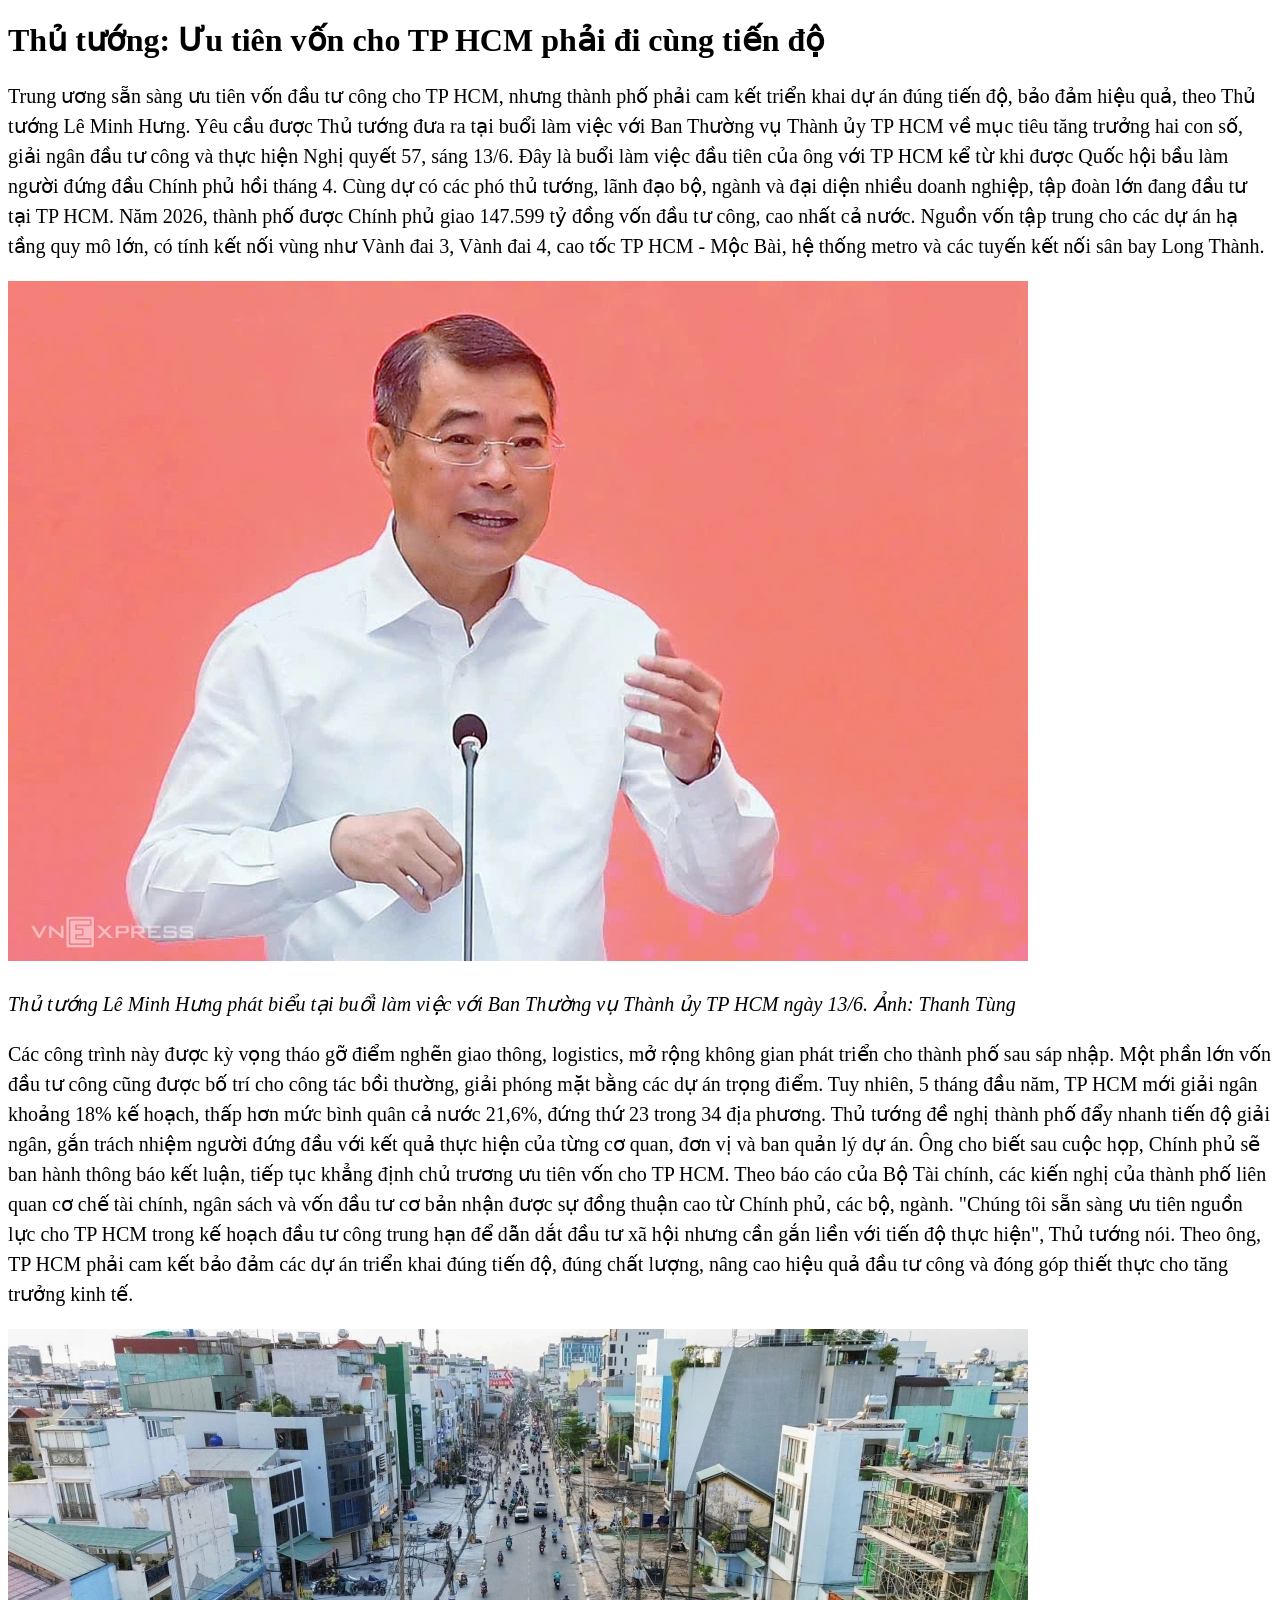
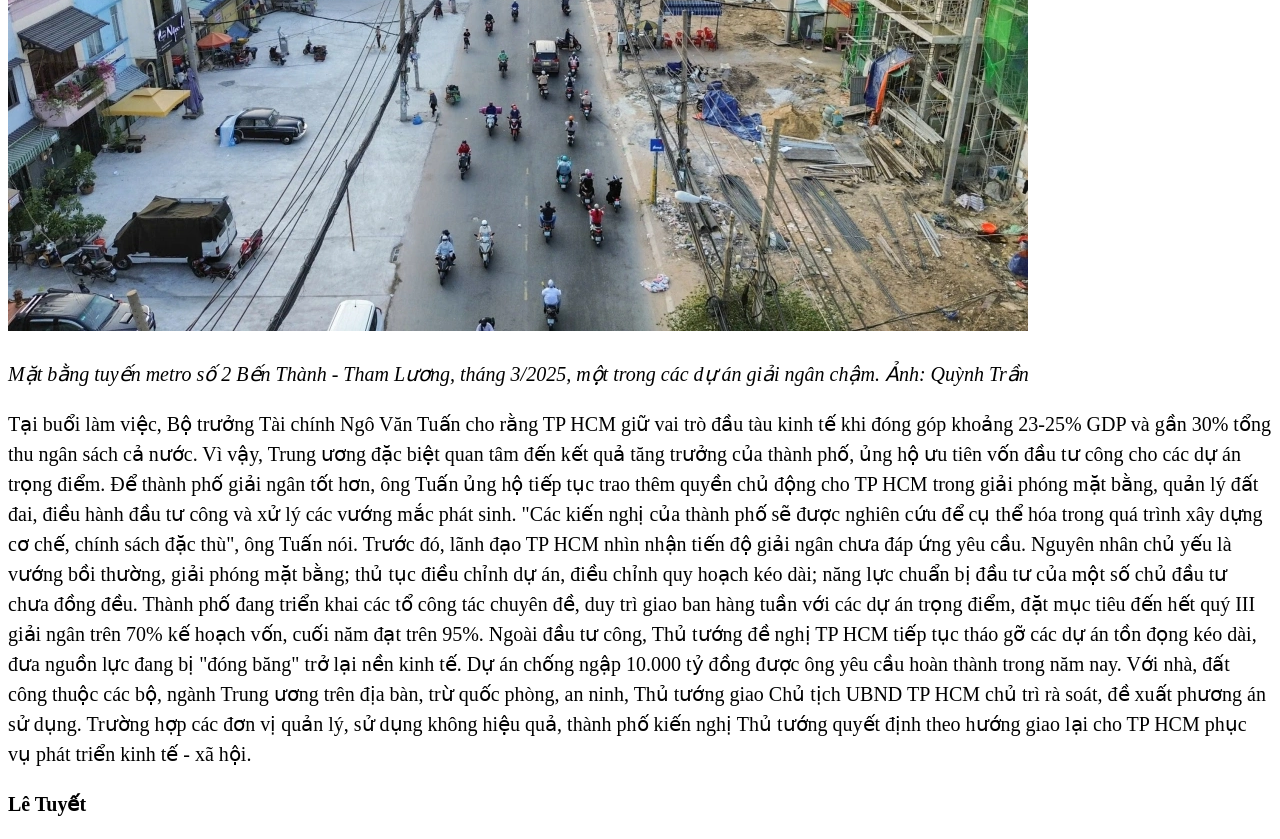
<file: bai1.html>
<!DOCTYPE html>
<html lang="en">
<head>
    <meta charset="UTF-8">
    <meta name="viewport" content="width=device-width, initial-scale=1.0">
    <title>Bai1</title>
    <link rel="stylesheet" href="/css/baitap1.css"/>
</head>
<body>
    <h1>Thủ tướng: Ưu tiên vốn cho TP HCM phải đi cùng tiến độ</h1>
    <p>Trung ương sẵn sàng ưu tiên vốn đầu tư công cho TP HCM, nhưng thành phố phải cam kết triển khai dự án đúng tiến độ, bảo đảm hiệu quả, theo Thủ tướng Lê Minh Hưng.

Yêu cầu được Thủ tướng đưa ra tại buổi làm việc với Ban Thường vụ Thành ủy TP HCM về mục tiêu tăng trưởng hai con số, giải ngân đầu tư công và thực hiện Nghị quyết 57, sáng 13/6. Đây là buổi làm việc đầu tiên của ông với TP HCM kể từ khi được Quốc hội bầu làm người đứng đầu Chính phủ hồi tháng 4.

Cùng dự có các phó thủ tướng, lãnh đạo bộ, ngành và đại diện nhiều doanh nghiệp, tập đoàn lớn đang đầu tư tại TP HCM.

Năm 2026, thành phố được Chính phủ giao 147.599 tỷ đồng vốn đầu tư công, cao nhất cả nước. Nguồn vốn tập trung cho các dự án hạ tầng quy mô lớn, có tính kết nối vùng như Vành đai 3, Vành đai 4, cao tốc TP HCM - Mộc Bài, hệ thống metro và các tuyến kết nối sân bay Long Thành.</p>
<p><a><img src="./imgs/z7932496303818-f48a066ae01f799-5931-2935-1781344364.webp"></a>
</p>
<p><i>Thủ tướng Lê Minh Hưng phát biểu tại buổi làm việc với Ban Thường vụ Thành ủy TP HCM ngày 13/6. Ảnh: Thanh Tùng</i></p>
<p>

Các công trình này được kỳ vọng tháo gỡ điểm nghẽn giao thông, logistics, mở rộng không gian phát triển cho thành phố sau sáp nhập. Một phần lớn vốn đầu tư công cũng được bố trí cho công tác bồi thường, giải phóng mặt bằng các dự án trọng điểm.

Tuy nhiên, 5 tháng đầu năm, TP HCM mới giải ngân khoảng 18% kế hoạch, thấp hơn mức bình quân cả nước 21,6%, đứng thứ 23 trong 34 địa phương.

Thủ tướng đề nghị thành phố đẩy nhanh tiến độ giải ngân, gắn trách nhiệm người đứng đầu với kết quả thực hiện của từng cơ quan, đơn vị và ban quản lý dự án.

Ông cho biết sau cuộc họp, Chính phủ sẽ ban hành thông báo kết luận, tiếp tục khẳng định chủ trương ưu tiên vốn cho TP HCM. Theo báo cáo của Bộ Tài chính, các kiến nghị của thành phố liên quan cơ chế tài chính, ngân sách và vốn đầu tư cơ bản nhận được sự đồng thuận cao từ Chính phủ, các bộ, ngành.

"Chúng tôi sẵn sàng ưu tiên nguồn lực cho TP HCM trong kế hoạch đầu tư công trung hạn để dẫn dắt đầu tư xã hội nhưng cần gắn liền với tiến độ thực hiện", Thủ tướng nói.

Theo ông, TP HCM phải cam kết bảo đảm các dự án triển khai đúng tiến độ, đúng chất lượng, nâng cao hiệu quả đầu tư công và đóng góp thiết thực cho tăng trưởng kinh tế.
</p>
<p>
    <a>
        <img src="./imgs/1180d2b6c2b273ec2aa3-4021-1780-7975-5761-1781340732.webp">
    </a>
</p>
<p> <i>Mặt bằng tuyến metro số 2 Bến Thành - Tham Lương, tháng 3/2025, một trong các dự án giải ngân chậm. Ảnh: Quỳnh Trần</i></p>
<p>

Tại buổi làm việc, Bộ trưởng Tài chính Ngô Văn Tuấn cho rằng TP HCM giữ vai trò đầu tàu kinh tế khi đóng góp khoảng 23-25% GDP và gần 30% tổng thu ngân sách cả nước. Vì vậy, Trung ương đặc biệt quan tâm đến kết quả tăng trưởng của thành phố, ủng hộ ưu tiên vốn đầu tư công cho các dự án trọng điểm.

Để thành phố giải ngân tốt hơn, ông Tuấn ủng hộ tiếp tục trao thêm quyền chủ động cho TP HCM trong giải phóng mặt bằng, quản lý đất đai, điều hành đầu tư công và xử lý các vướng mắc phát sinh.

"Các kiến nghị của thành phố sẽ được nghiên cứu để cụ thể hóa trong quá trình xây dựng cơ chế, chính sách đặc thù", ông Tuấn nói.

Trước đó, lãnh đạo TP HCM nhìn nhận tiến độ giải ngân chưa đáp ứng yêu cầu. Nguyên nhân chủ yếu là vướng bồi thường, giải phóng mặt bằng; thủ tục điều chỉnh dự án, điều chỉnh quy hoạch kéo dài; năng lực chuẩn bị đầu tư của một số chủ đầu tư chưa đồng đều.

Thành phố đang triển khai các tổ công tác chuyên đề, duy trì giao ban hàng tuần với các dự án trọng điểm, đặt mục tiêu đến hết quý III giải ngân trên 70% kế hoạch vốn, cuối năm đạt trên 95%.

Ngoài đầu tư công, Thủ tướng đề nghị TP HCM tiếp tục tháo gỡ các dự án tồn đọng kéo dài, đưa nguồn lực đang bị "đóng băng" trở lại nền kinh tế. Dự án chống ngập 10.000 tỷ đồng được ông yêu cầu hoàn thành trong năm nay.

Với nhà, đất công thuộc các bộ, ngành Trung ương trên địa bàn, trừ quốc phòng, an ninh, Thủ tướng giao Chủ tịch UBND TP HCM chủ trì rà soát, đề xuất phương án sử dụng. Trường hợp các đơn vị quản lý, sử dụng không hiệu quả, thành phố kiến nghị Thủ tướng quyết định theo hướng giao lại cho TP HCM phục vụ phát triển kinh tế - xã hội.

</p>
<p>
    <b>Lê Tuyết</b>
</p>

</body>
</html>
</file>
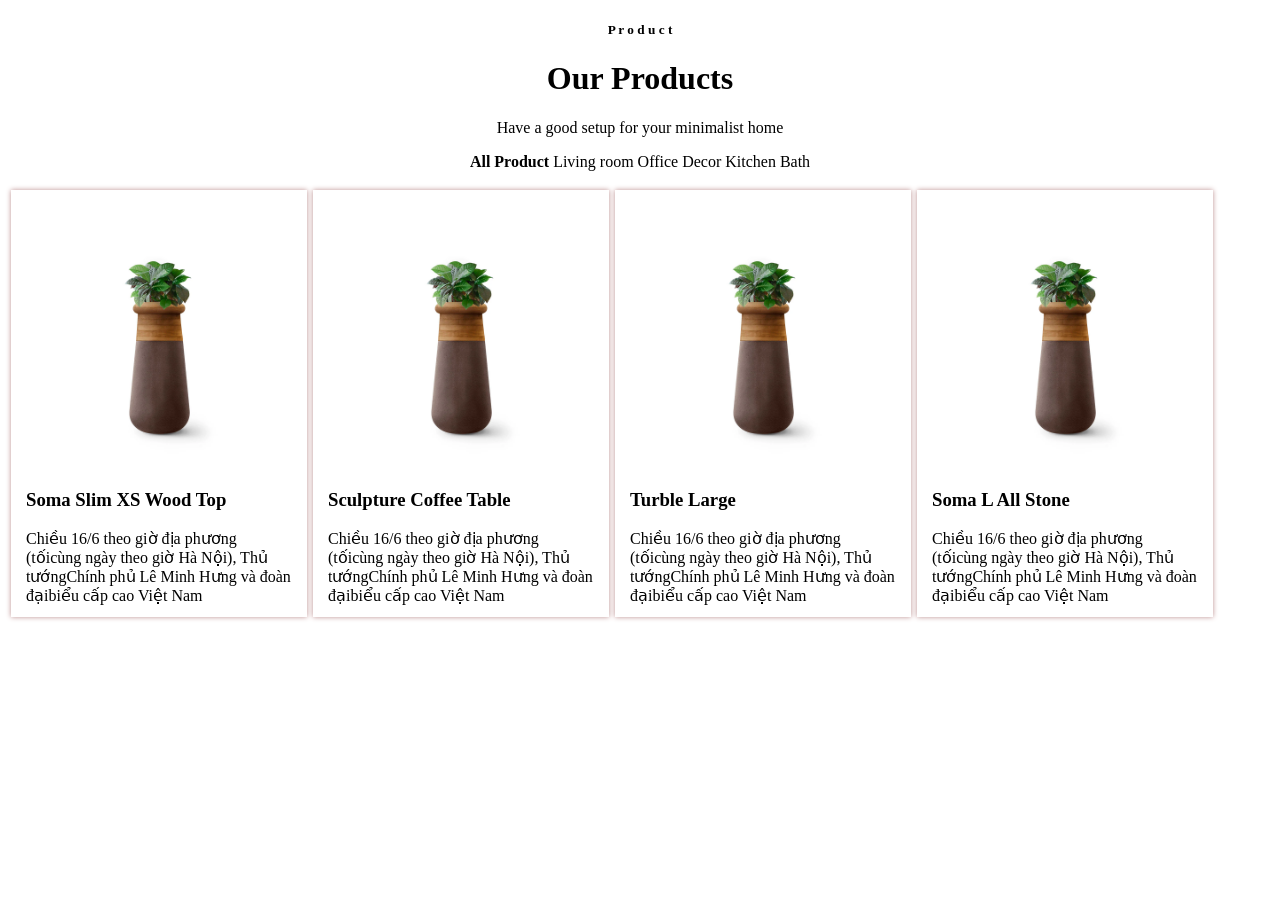
<file: bai2.html>
<!DOCTYPE html>
<html lang="en">
<head>
    <meta charset="UTF-8">
    <meta name="viewport" content="width=device-width, initial-scale=1.0">
    <title>Bai2</title>
    <link rel="stylesheet" href="./css/baitap2.css"/>
</head>
<body>
    <h5>P r o d u c t</h5>
    <h1><b>Our Products</b></h1>
    <p>Have a good setup for your minimalist home</p>
    <p><b>All Product</b> Living room Office Decor Kitchen Bath</p>
    <div>
        <img src="imgs/Indigenus_Soma_Brown_Slim_1200x.webp"/>
        <h3>Soma Slim XS Wood Top</h3>
        Chiều 16/6 theo giờ địa phương (tốicùng ngày theo giờ Hà Nội), Thủ tướngChính phủ Lê Minh Hưng và đoàn đạibiểu cấp cao Việt Nam
    </div>
    <div>
        <img src="imgs/Indigenus_Soma_Brown_Slim_1200x.webp"/>
        <h3>Sculpture Coffee Table</h3>
        Chiều 16/6 theo giờ địa phương (tốicùng ngày theo giờ Hà Nội), Thủ tướngChính phủ Lê Minh Hưng và đoàn đạibiểu cấp cao Việt Nam
    </div>
    <div>
        <img src="imgs/Indigenus_Soma_Brown_Slim_1200x.webp"/>
        <h3>Turble Large</h3>
        Chiều 16/6 theo giờ địa phương (tốicùng ngày theo giờ Hà Nội), Thủ tướngChính phủ Lê Minh Hưng và đoàn đạibiểu cấp cao Việt Nam
    </div>
    <div>
        <img src="imgs/Indigenus_Soma_Brown_Slim_1200x.webp"/>
        <h3>Soma L All Stone</h3>
        Chiều 16/6 theo giờ địa phương (tốicùng ngày theo giờ Hà Nội), Thủ tướngChính phủ Lê Minh Hưng và đoàn đạibiểu cấp cao Việt Nam
    </div>
</body>
</html>
</file>
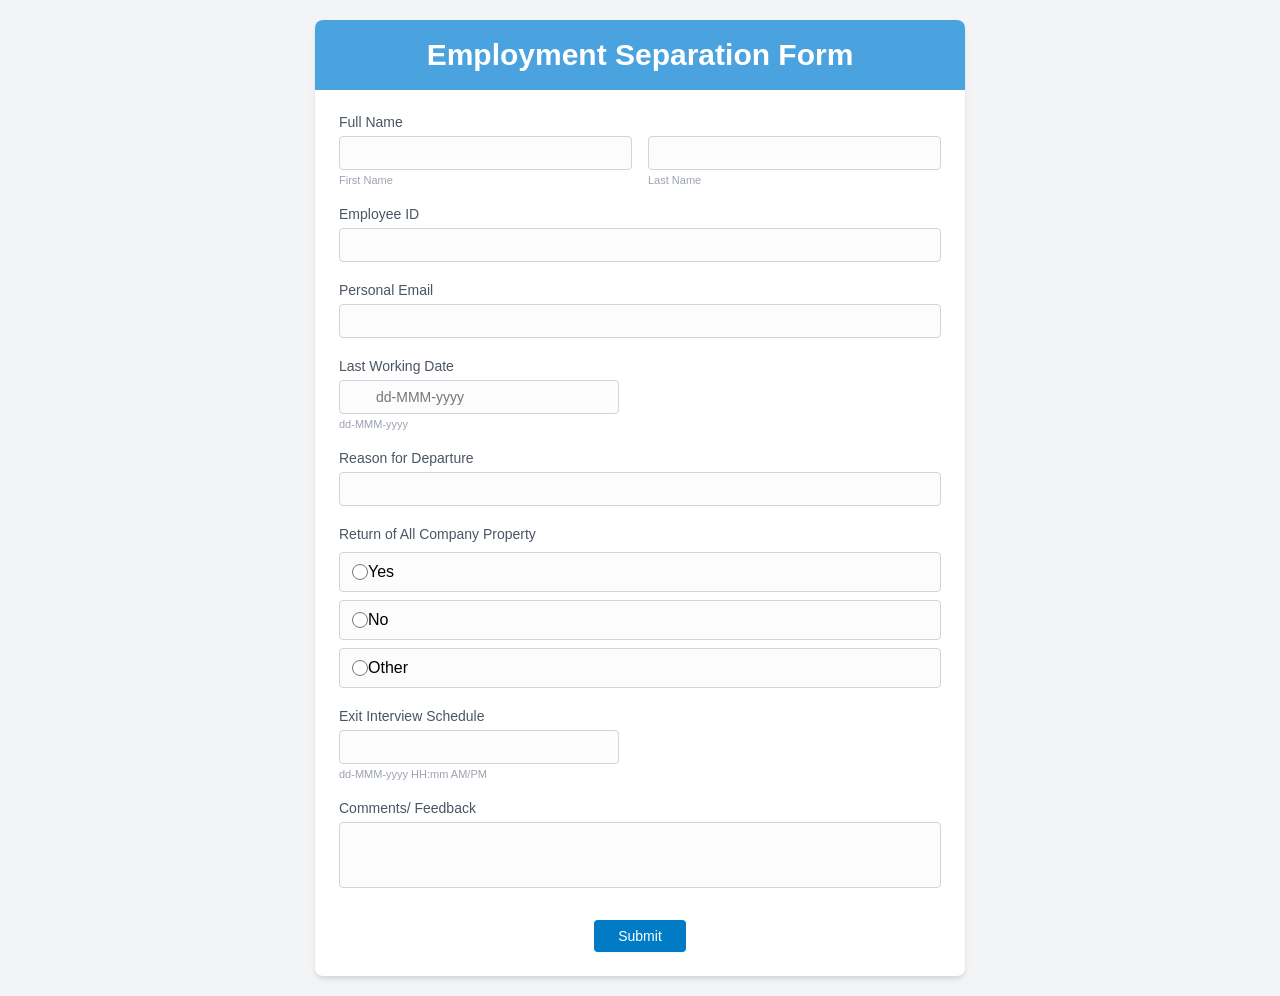
<file: bai3.html>
<!DOCTYPE html>
<html lang="vi">
<head>
    <meta charset="UTF-8">
    <meta name="viewport" content="width=device-width, initial-scale=1.0">
    <title>Employment Separation Form</title>
    <link rel="stylesheet" href="./css/baitap3.css">
</head>
<body>

    <div class="form-container">
        <div class="form-header">
            Employment Separation Form
        </div>

        <form class="form-body">
            
            <div class="form-group">
                <label class="form-label">Full Name</label>
                <div class="grid-2-col">
                    <div>
                        <div class="input-with-icon">
                            <i class="fa-regular fa-user input-icon"></i>
                            <input type="text">
                        </div>
                        <p class="sub-text">First Name</p>
                    </div>
                    <div>
                        <input type="text" class="pure-input">
                        <p class="sub-text">Last Name</p>
                    </div>
                </div>
            </div>

            <div class="form-group">
                <label class="form-label">Employee ID</label>
                <div class="input-with-icon">
                    <i class="fa-regular fa-id-card input-icon"></i>
                    <input type="text">
                </div>
            </div>

            <div class="form-group">
                <label class="form-label">Personal Email</label>
                <div class="input-with-icon">
                    <i class="fa-regular fa-envelope input-icon"></i>
                    <input type="email">
                </div>
            </div>

            <div class="form-group">
                <label class="form-label">Last Working Date</label>
                <div class="input-with-icon max-width-sm">
                    <i class="fa-regular fa-calendar input-icon"></i>
                    <input type="text" placeholder="dd-MMM-yyyy">
                </div>
                <p class="sub-text">dd-MMM-yyyy</p>
            </div>

            <div class="form-group">
                <label class="form-label">Reason for Departure</label>
                <div class="input-with-icon">
                    <i class="fa-regular fa-comment-dots input-icon"></i>
                    <input type="text">
                </div>
            </div>

            <div class="form-group">
                <label class="form-label margin-bottom-sm">Return of All Company Property</label>
                <div class="radio-group">
                    <label class="radio-box">
                        <input type="radio" name="property_return" value="yes">
                        Yes
                    </label>
                    <label class="radio-box">
                        <input type="radio" name="property_return" value="no">
                        No
                    </label>
                    <label class="radio-box">
                        <input type="radio" name="property_return" value="other">
                        Other
                    </label>
                </div>
            </div>

            <div class="form-group">
                <label class="form-label">Exit Interview Schedule</label>
                <div class="input-with-icon max-width-sm">
                    <i class="fa-regular fa-calendar-days input-icon"></i>
                    <input type="text">
                </div>
                <p class="sub-text">dd-MMM-yyyy HH:mm AM/PM</p>
            </div>

            <div class="form-group">
                <label class="form-label">Comments/ Feedback</label>
                <textarea rows="3"></textarea>
            </div>

            <div class="form-footer">
                <button type="submit" class="btn-submit">Submit</button>
            </div>
        </form>
    </div>
</body>
</html>
</file>
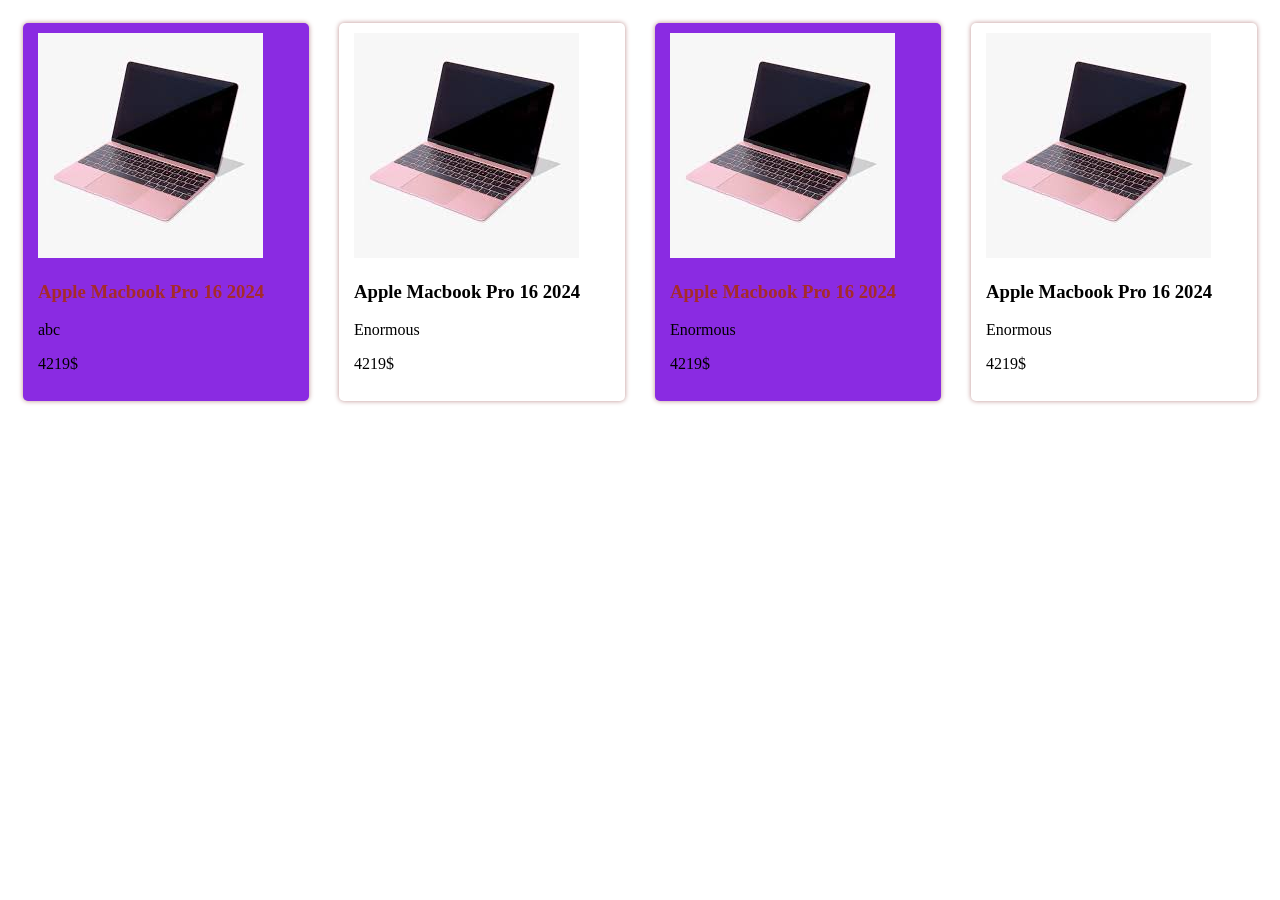
<file: boxmodel.html>
<!DOCTYPE html>
<html lang="en">
<head>
    <meta charset="UTF-8">
    <meta name="viewport" content="width=device-width, initial-scale=1.0">
    <title>Boxmodel</title>
    <link rel="stylesheet" href="./css/box.css"/>
</head>
<body>
    <div class="group-x">
        <img src="imgs/tải xuống.jpg"/>
        <h3>Apple Macbook Pro 16 2024</h3>
        <p>abc</p>
        <p>4219$</p>
    </div>
    <div>
        <img src="imgs/tải xuống.jpg"/>
        <h3>Apple Macbook Pro 16 2024</h3>
        <p>Enormous</p>
        <p>4219$</p>
    </div>
    <div class="group-x">
        <img src="imgs/tải xuống.jpg"/>
        <h3>Apple Macbook Pro 16 2024</h3>
        <p>Enormous</p>
        <p>4219$</p>
    </div>
    <div>
        <img src="imgs/tải xuống.jpg"/>
        <h3>Apple Macbook Pro 16 2024</h3>
        <p>Enormous</p>
        <p>4219$</p>
    </div>
</body>
</html>
</file>
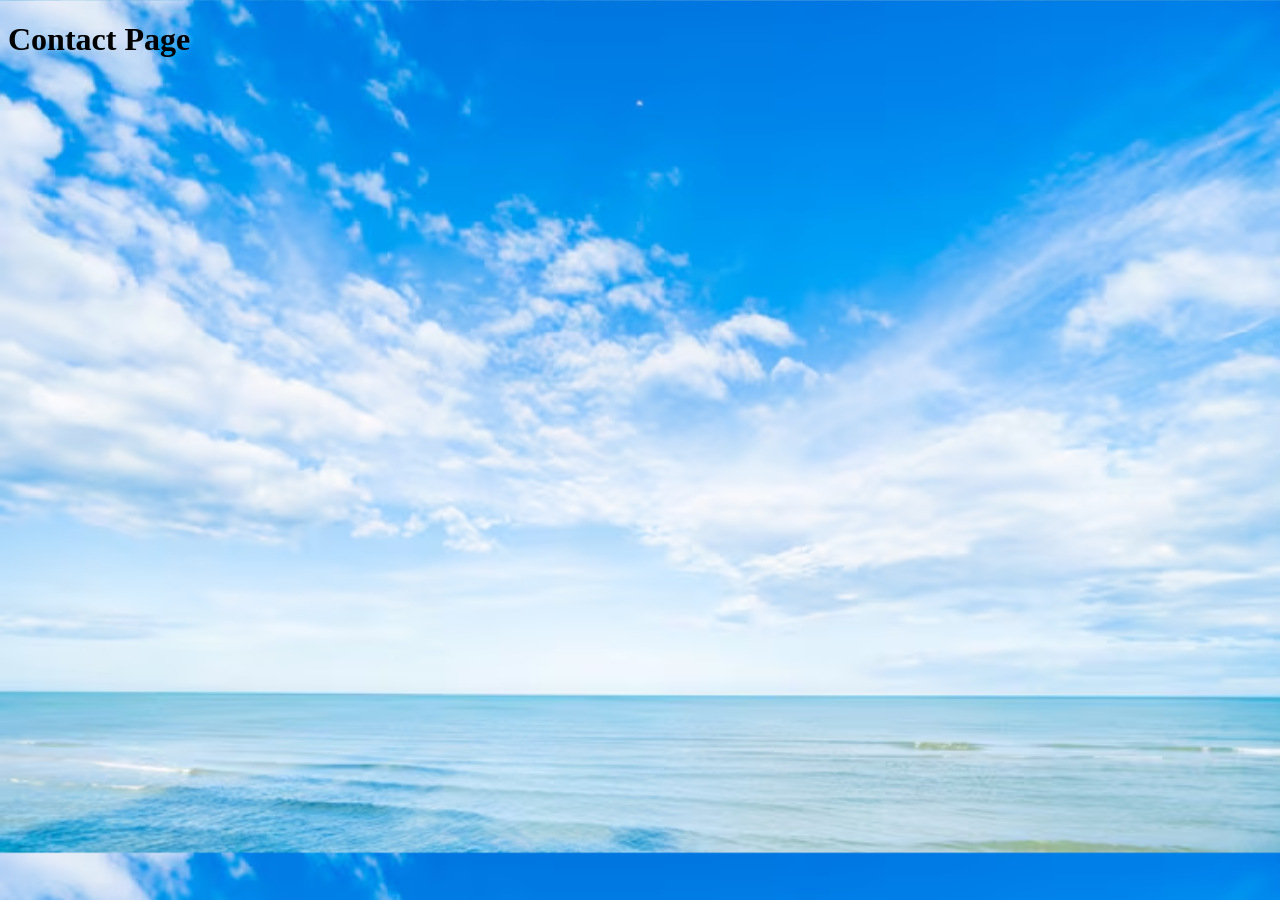
<file: contact.html>
<!DOCTYPE html>
<html lang="en">
<head>
    <meta charset="UTF-8">
    <meta name="viewport" content="width=device-width, initial-scale=1.0">
    <title>Detail</title>
    <link rel="preconnect" href="https://fonts.googleapis.com">
    <link rel="preconnect" href="https://fonts.gstatic.com" crossorigin>
    <link href="https://fonts.googleapis.com/css2?family=Poppins:ital,wght@0,100;0,200;0,300;0,400;0,500;0,600;0,700;0,800;0,900;1,100;1,200;1,300;1,400;1,500;1,600;1,700;1,800;1,900&display=swap" rel="stylesheet">
    <link rel="stylesheet" href="css/app.css"/>
</head>
<body>
    <h1>Contact Page</h1>
</body>
</html>
</file>
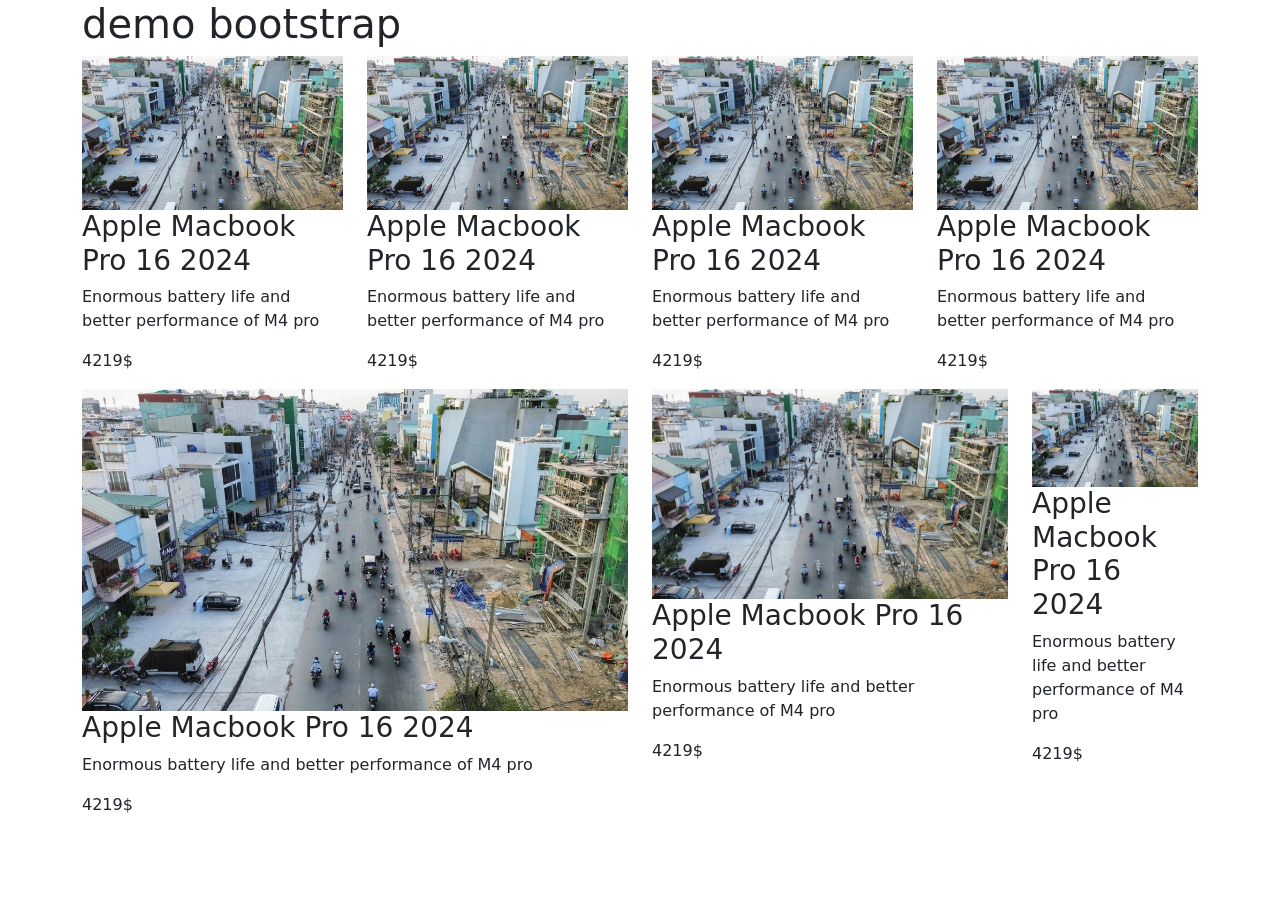
<file: demo_bootstrap.html>
<!DOCTYPE html>
<html lang="en">
<head>
    <meta charset="UTF-8">
    <meta name="viewport" content="width=device-width, initial-scale=1.0">
    <title>Demo Bootstrap</title>
    <link href="https://cdn.jsdelivr.net/npm/bootstrap@5.3.8/dist/css/bootstrap.min.css" rel="stylesheet" integrity="sha384-sRIl4kxILFvY47J16cr9ZwB07vP4J8+LH7qKQnuqkuIAvNWLzeN8tE5YBujZqJLB" crossorigin="anonymous">
<script src="https://cdn.jsdelivr.net/npm/bootstrap@5.3.8/dist/js/bootstrap.bundle.min.js" integrity="sha384-FKyoEForCGlyvwx9Hj09JcYn3nv7wiPVlz7YYwJrWVcXK/BmnVDxM+D2scQbITxI" crossorigin="anonymous"></script>
</head>
<body>
    <section class="section">
        <div class="container">
            <h1>demo bootstrap</h1>
        </div>
    </section>
    <main class="section">
        <div class="container">
            <div class="row">
            <div class="item col-12 col-sm-6 col-md-4 col-lg-3">
                <img class="img-fluid" src="/imgs/1180d2b6c2b273ec2aa3-4021-1780-7975-5761-1781340732.webp"/>
                <h3>Apple Macbook Pro 16 2024</h3>
                <p>Enormous battery life and better performance of M4 pro</p>
                <p>4219$</p>
            </div>
            <div class="item col-12 col-sm-6 col-md-4 col-lg-3">
                <img class="img-fluid" src="/imgs/1180d2b6c2b273ec2aa3-4021-1780-7975-5761-1781340732.webp"/>
                <h3>Apple Macbook Pro 16 2024</h3>
                <p>Enormous battery life and better performance of M4 pro</p>
                <p>4219$</p>
            </div>
            <div class="item col-12 col-sm-6 col-md-4 col-lg-3">
                <img class="img-fluid" src="/imgs/1180d2b6c2b273ec2aa3-4021-1780-7975-5761-1781340732.webp"/>
                <h3>Apple Macbook Pro 16 2024</h3>
                <p>Enormous battery life and better performance of M4 pro</p>
                <p>4219$</p>
            </div>
            <div class="item col-12 col-sm-6 col-md-4 col-lg-3">
                <img class="img-fluid" src="/imgs/1180d2b6c2b273ec2aa3-4021-1780-7975-5761-1781340732.webp"/>
                <h3>Apple Macbook Pro 16 2024</h3>
                <p>Enormous battery life and better performance of M4 pro</p>
                <p>4219$</p>
            </div>
        </div>
    </div>
    </main>
    <section>
        <div class="container">
            <div class="item col">
                <div class="row">
                    <div class="item col-6">
                <img class="img-fluid" src="/imgs/1180d2b6c2b273ec2aa3-4021-1780-7975-5761-1781340732.webp"/>
                <h3>Apple Macbook Pro 16 2024</h3>
                <p>Enormous battery life and better performance of M4 pro</p>
                <p>4219$</p>
                    </div>
                    <div class="item col-4">
                <img class="img-fluid" src="/imgs/1180d2b6c2b273ec2aa3-4021-1780-7975-5761-1781340732.webp"/>
                <h3>Apple Macbook Pro 16 2024</h3>
                <p>Enormous battery life and better performance of M4 pro</p>
                <p>4219$</p>
                    </div>
                    <div class="item col">
                <img class="img-fluid" src="/imgs/1180d2b6c2b273ec2aa3-4021-1780-7975-5761-1781340732.webp"/>
                <h3>Apple Macbook Pro 16 2024</h3>
                <p>Enormous battery life and better performance of M4 pro</p>
                <p>4219$</p>
                    </div>
                </div>
            </div>
        </div>
    </section>
</body>
</html>
</file>
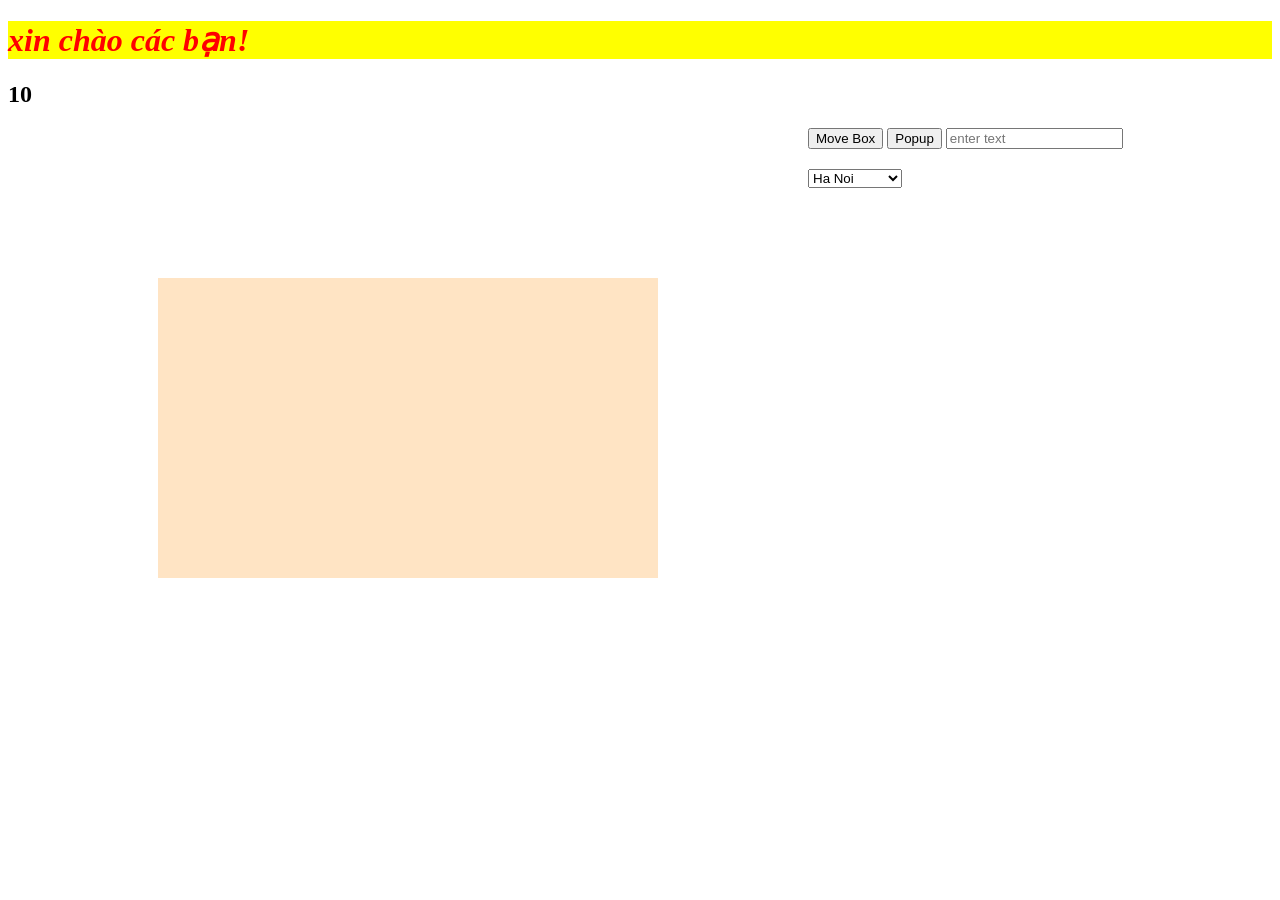
<file: demo_script.html>
<!DOCTYPE html>
<html lang="en">

<head>
    <meta charset="UTF-8">
    <meta name="viewport" content="width=device-width, initial-scale=1.0">
    <title>Document</title>
    <link rel="stylesheet" href="/css/demo.css" />
</head>

<body id="page">
    <h1 id="head1"> Hello World</h1>
    <h2 id="head2">10</h2>
    <div id="box" class="box" onclick="box_click(this)" onmouseenter="move()" onmouseleave="moveOut()">

    </div>
    <button type="button" onclick="btn_move()">Move Box</button>
    <button type="button" onclick="popup()">Popup</button>
    <!-- <div style="display: none;" class="popup" id="popup">
        <h1>PopUp</h1>
    </div> -->
    <input onkeyup="inputtext2(this)" type="text" name="demo" placeholder="enter text">
    <h2 id="msg"></h2>
    <!-- //truyền nguyên phần tử html bên
    kia sang -->
    <select name="city" onchange="slc()">
        <option value="HN"> Ha Noi </option>
        <option value="SG"> HCM </option>
        <option value="QN"> Quang Ninh </option>
    </select>
    <script type="text/javascript" src="js/demo.js"></script>
</body>

</html>
</file>
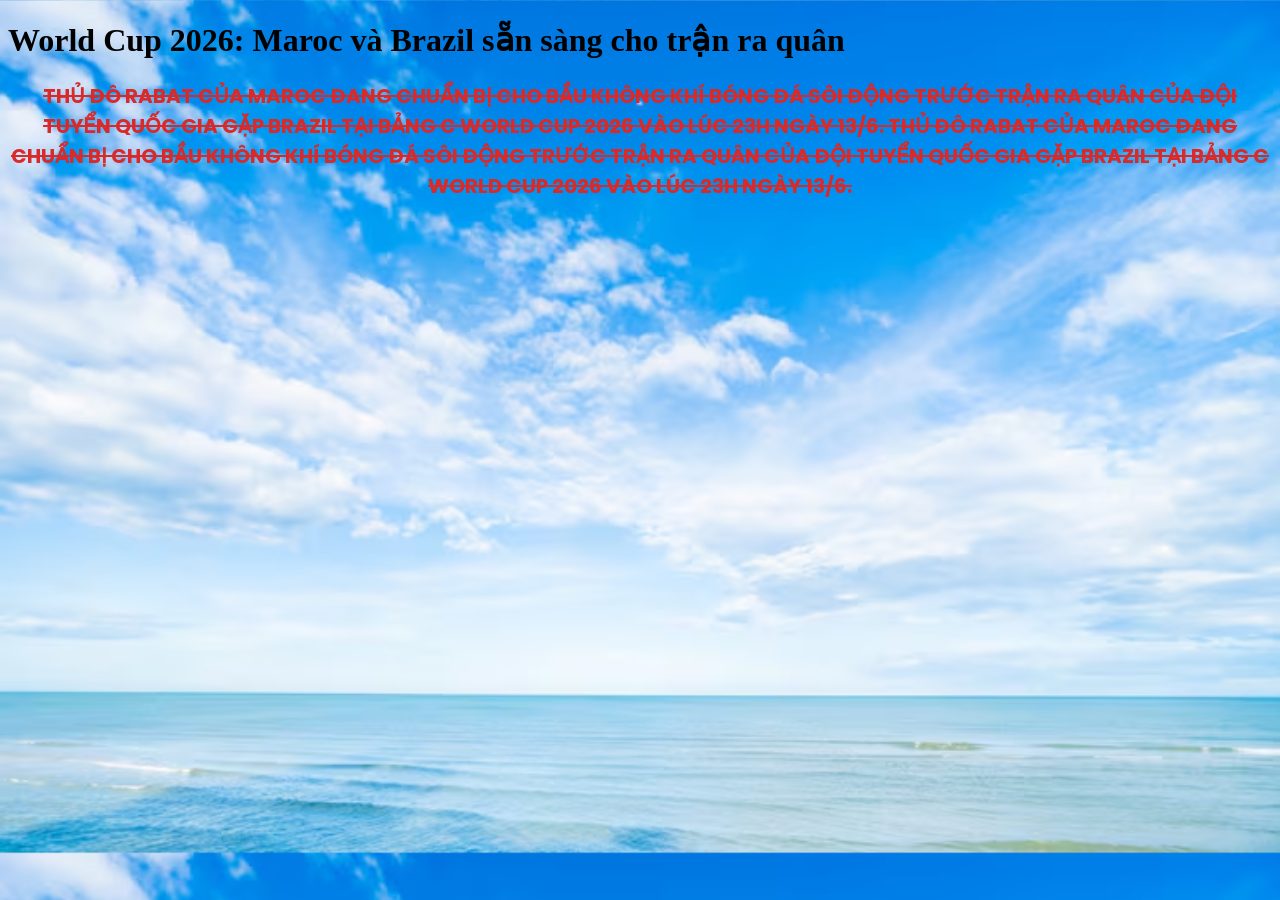
<file: detail.html>
<!DOCTYPE html>
<html lang="en">
<head>
    <meta charset="UTF-8">
    <meta name="viewport" content="width=device-width, initial-scale=1.0">
    <title>Detail</title>
    <link rel="preconnect" href="https://fonts.googleapis.com">
    <link rel="preconnect" href="https://fonts.gstatic.com" crossorigin>
    <link href="https://fonts.googleapis.com/css2?family=Poppins:ital,wght@0,100;0,200;0,300;0,400;0,500;0,600;0,700;0,800;0,900;1,100;1,200;1,300;1,400;1,500;1,600;1,700;1,800;1,900&display=swap" rel="stylesheet">
    <link rel="stylesheet" href="css/app.css"/>
</head>
<body>
    <h1>World Cup 2026: Maroc và Brazil sẵn sàng cho trận ra quân</h1>
    <p>Thủ đô Rabat của Maroc đang chuẩn bị cho bầu không khí bóng đá sôi động trước trận ra quân của đội tuyển quốc gia gặp Brazil tại bảng C World Cup 2026 vào lúc 23h ngày 13/6.
        Thủ đô Rabat của Maroc đang chuẩn bị cho bầu không khí bóng đá sôi động trước trận ra quân của đội tuyển quốc gia gặp Brazil tại bảng C World Cup 2026 vào lúc 23h ngày 13/6.
    </p>
</body>
</html>
</file>
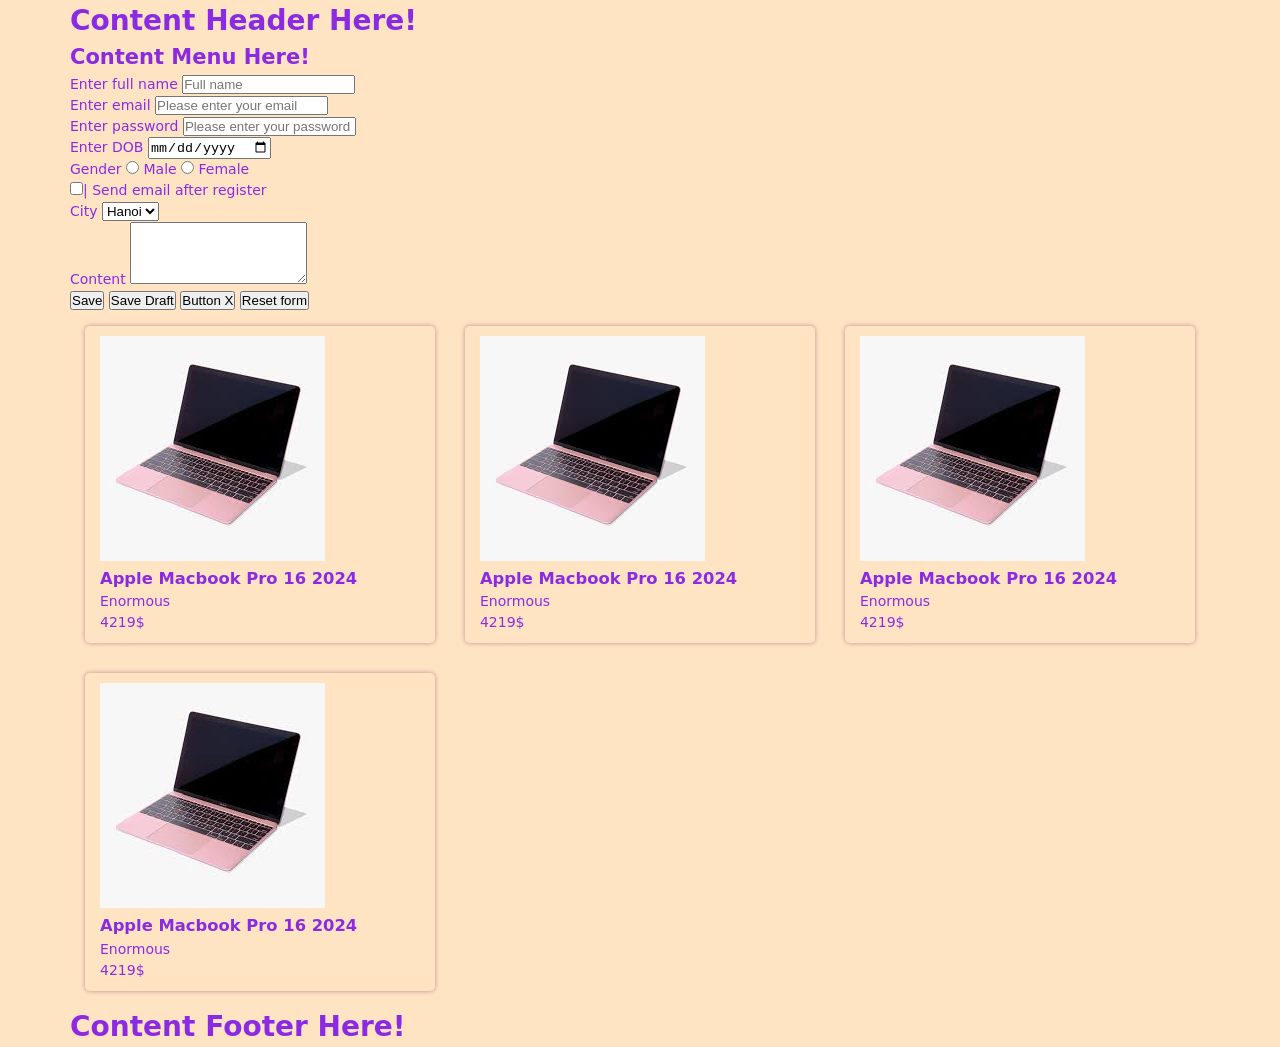
<file: layout.html>
<!DOCTYPE html>
<html lang="en">
<head>
    <meta charset="UTF-8">
    <meta name="viewport" content="width=device-width, initial-scale=1.0">
    <title>Layout Demo</title>
    <link rel="stylesheet" href="css/layout.css"/>
</head>
<body>
    <header class="section header">
        <div class="container">
            <h1>Content Header Here!</h1>
        </div>
    </header>
    <nav class="section menu">
        <div class="container">
            <h1>Content Menu Here!</h1>
        </div>
    </nav>
    <section class="section banner-slider">
        <div class="container">
            <form method="get" action="#">
                <div class="form-group">
                    <label>Enter full name</label>
                    <input name="fullname" type="text" placeholder="Full name" />
                </div>
                <div class="form-group">
                    <label>Enter email</label>
                    <input name="my_email" type="email" placeholder="Please enter your email" />
                </div>
                <div class="form-group">
                    <label>Enter password</label>
                    <input name="pwd" type="password" placeholder="Please enter your password" />
                </div>
                <div class="form-group">
                    <label>Enter DOB</label>
                    <input name="dob" type="date" placeholder="Your Dob" />
                </div>
                <div class="form-group">
                    <label>Gender</label>
                    <label><input name="Gender" type="radio" value="male" /> Male</label>
                    <label><input name="Gender" type="radio" value="female" /> Female</label>
                </div>
                <div class="form-group">
                    <label>
                    <input name="send_email" type="checkbox" value="yes" />| Send email after register</label>
                </div>
                <div class="form-group">
                    <label>City</label>
                    <select name="your_city">
                        <option value="Hn"> Hanoi</option>
                        <option value="TP HCM"> Hcm</option>
                    </select>
                </div>
                <div class="form-group">
                    <label>Content</label>
                    <textarea name="profile" rows="4"></textarea>
                </div>
                <div class="form-group">
                    <button type="submit" value="save">Save</button>
                    <button type="submit" value="save_draft">Save Draft</button>
                    <button type="button">Button X</button>
                    <button type="reset">Reset form</button>
                </div>
            </form>
        </div>
    </section>
    <main class="section main">
        <div class="container">
            <div class="item">
                <img src="imgs/tải xuống.jpg"/>
                <h3>Apple Macbook Pro 16 2024</h3>
                <p>Enormous</p>
                <p>4219$</p>
            </div>
            <div class="item">
                <img src="imgs/tải xuống.jpg"/>
                <h3>Apple Macbook Pro 16 2024</h3>
                <p>Enormous</p>
                <p>4219$</p>
            </div>
            <div class="item">
                <img src="imgs/tải xuống.jpg"/>
                <h3>Apple Macbook Pro 16 2024</h3>
                <p>Enormous</p>
                <p>4219$</p>
            </div>
            <div class="item">
                <img src="imgs/tải xuống.jpg"/>
                <h3>Apple Macbook Pro 16 2024</h3>
                <p>Enormous</p>
                <p>4219$</p>
            </div>
        </div>
    </main>
    <footer class="section footer">
        <div class="container">
            <h1>Content Footer Here!</h1>
        </div>
    </footer>
</body>
</html>
</file>
<file: css/baitap1.css>
body{
    background-color:none;
    background-size: cover;
}
h1{

}
p{
    color: none;
    font-size: 20px;
    line-height: 1.5;
    font-family:'Times New Roman', Times, serif;
    text-align: left;
    font-weight: 400;
}
</file>
<file: css/baitap2.css>
h5{
    text-align: center;
}
h1{
    text-align: center;
}
p{
    text-align: center;
}
div{
    width:calc(25% - 20px);
    text-align: left;
    float:left;
    margin: 3px;
    padding: 10px 15px 12px 15px;
    box-sizing:border-box;
    box-shadow: 0px 0px 5px rosybrown;
}
img{
    max-width: 100%;
}
</file>
<file: css/baitap3.css>
*{
    box-sizing: border-box;
    margin: 0;
    padding: 0;
    font-family: 'Segoe UI', Tahoma, Geneva, Verdana, sans-serif;
}

body{
    background-color: #f3f4f6;
    display: flex;
    justify-content: center;
    align-items: center;
    min-height: 100vh;
    padding: 20px;
}

.form-container {
    background-color: #ffffff;
    border-radius: 8px;
    box-shadow: 0 4px 6px -1px rgba(0, 0, 0, 0.1), 0 2px 4px -1px rgba(0, 0, 0, 0.06);
    width: 100%;
    max-width: 650px;
    overflow: hidden;
}

.form-header{
    background-color: #4aa3df;
    color: #ffffff;
    text-align: center;
    padding: 18px;
    font-size: 30px;
    font-weight: 600;
}

.form-body{
    padding: 24px;
}

.form-group {
    margin-bottom: 20px;
}

.form-label {
    display: block;
    font-size: 14px;
    font-weight: 500;
    color: #4b5563;
    margin-bottom: 6px;
}

.margin-bottom-sm {
    margin-bottom: 10px;
}

.sub-text {
    display: block;
    font-size: 11px;
    color: #9ca3af;
    margin-top: 4px;
}

.grid-2-col {
    display: grid;
    grid-template-columns: 1fr;
    gap: 16px;
}

@media (min-width: 768px) {
    .grid-2-col {
        grid-template-columns: 1fr 1fr;
    }
}

input[type="text"],
input[type="email"],
textarea {
    width: 100%;
    padding: 8px 12px;
    border: 1px solid #d1d5db;
    border-radius: 4px;
    background-color: rgba(249, 250, 251, 0.5);
    font-size: 14px;
    color: #374151;
    outline: none;
    transition: border-color 0.2s, box-shadow 0.2s;
}

input:focus, textarea:focus {
    border-color: #60a5fa;
    box-shadow: 0 0 0 2px rgba(96, 165, 250, 0.2);
}

textarea {
    resize: none;
}

.pure-input {
    margin-top: 0;
}

.input-with-icon {
    position: relative;
}

.input-with-icon input {
    padding-left: 36px;
}

.input-icon {
    position: absolute;
    left: 12px;
    top: 50%;
    transform: translateY(-50%);
    color: #9ca3af;
    font-size: 14px;
    display: flex;
    align-items: center;
}

.max-width-sm {
    max-width: 280px;
}

.radio-group {
    display: flex;
    flex-direction: column;
    gap: 8px;
}

.radio-box {
    display: flex;
    align-items: center;
    padding: 10px 12px;
    border: 1px solid #d1d5db;
    border-radius: 4px;
    background-color: rgba(249, 250, 251, 0.5);
    cursor: pointer;
    transition: background-color 0.2s;
}

.radio-box:hover {
    background-color: #f9fafb;
}

.radio-box input[type="radio"] {
    width: 16px;
    height: 16px;
    accent-color: #007bc4;
    cursor: pointer;
}

.radio-box span {
    margin-left: 12px;
    font-size: 14px;
    color: #374151;
}

.form-footer {
    display: flex;
    justify-content: center;
    padding-top: 8px;
}

.btn-submit {
    background-color: #007bc4;
    color: #ffffff;
    font-size: 14px;
    font-weight: 500;
    padding: 8px 24px;
    border: none;
    border-radius: 4px;
    cursor: pointer;
    box-shadow: 0 1px 2px rgba(0, 0, 0, 0.05);
    transition: background-color 0.2s;
}

.btn-submit:hover {
    background-color: #2563eb;
}
</file>
<file: css/box.css>
img{
    max-width: 100%;
}
div{
    width: calc(25% - 30px);
    /* height: 500px; */
    float: left;
    margin: 15px;
    /* border: 1px solid red;*/
    padding: 10px 15px 12px 15px;
    box-sizing: border-box;
    box-shadow: 0px 0px 5px rosybrown;
    border-radius: 5px;
    transition: all 300ms;
}
div:hover{
    background-color: blue;
    /* transform: rotate(90deg); */
    transform: scale(1.15);
}
.group-x{
    background-color: blueviolet;
}
.group-x h3{
    color: brown;
}
</file>
<file: css/app.css>
body{
    background-color: #efefb3;
    background-image: url("../imgs/white-cloud-blue-sky-sea_74190-4488.avif");
    background-size: cover;
}
h1{

}
p{
    color: #d92929;
    font-size: 20px;
    line-height: 1.5;
    font-family: "Poppins", sans-serif;
    text-align: center;
    font-weight: bold;/* 100 200 300 400(normal) 500 600 700(bold) 800*/
    text-decoration: line-through;
    text-transform: uppercase;
    background-color: none;
}
</file>
<file: css/demo.css>
.box{
    width: 500px;
    height: 300px;
    float: left;
    margin: 150px;
    background-color: bisque;
}
.dark{
    background-color: black;
}
.light{
    background-color :ghostwhite
}
.button{
    width: 500px;
    height: 300px;
    float: left;
    margin: 150px;
    background-color: bisque;
}
</file>
<file: css/layout.css>
@import url('https://fonts.googleapis.com/css2?family=Roboto+Condensed:ital,wght@0,100..900;1,100..900&display=swap');
*{
    margin : 0;
    padding: 0;
    box-sizing: border-box;
}
body{
    background-color: bisque;
    font-size: 14px;
    line-height: 1.5;
    text-align: left;
    font-family: system-ui, -apple-system, BlinkMacSystemFont, 'Segoe UI', Roboto, Oxygen, Ubuntu, Cantarell, 'Open Sans', 'Helvetica Neue', sans-serif ;
    color: blueviolet;
}
a{
    text-decoration: none;
}
a:hover{
    color: brown;
}
img{
    max-width: 100%;
}
/* style layout */
.section{
    float: left;
    width: 100%;
}
.container{
    float: none;
    margin: 0 auto;
    width: 1200px;
}
/* end layout */
.menu{
    /* background-color: green; */
}
.item{
    width: calc(25% - 30px);
    /* height: 500px; */
    float: left;
    margin: 15px;
    /* border: 1px solid red;*/
    padding: 10px 15px;
    box-sizing: border-box;
    box-shadow: 0px 0px 5px rosybrown;
    border-radius: 5px;
    transition: all 300ms;
}

@media screen and (max-width: 1366px){
    .item{
        width: calc(33.33% - 30px);
    }
    .container{
        width: 1140px;
    }
}
@media screen and (max-width: 992px){
    .item{
        width: calc(50% - 30px);
    }
    .container{
        width: 950px;
    }
}
@media screen and (max-width: 768px){
    .item{
        width: calc(100% - 30px);
    }
    .container{
        width: 100%;
    }
}
</file>
